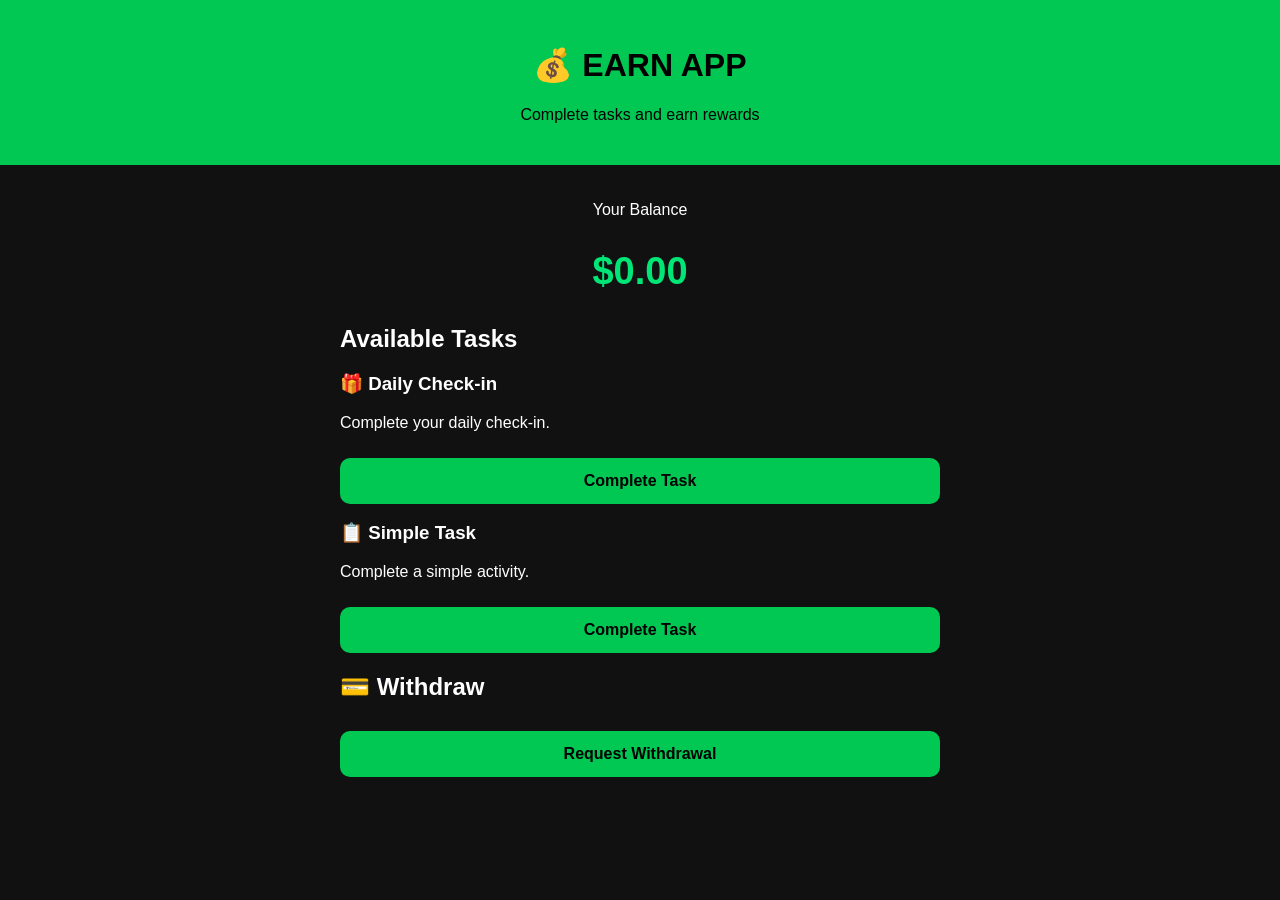
<file: exactly: index.html>
<!DOCTYPE html>
<html>
<head>
  <title>Earn App</title>
  <link rel="stylesheet" href="styles.css">
</head>
<body>

  <header>
    <h1>💰 EARN APP</h1>
    <p>Complete tasks and earn rewards</p>
  </header>

  <main>
    <div class="balance">
      <p>Your Balance</p>
      <h2>$0.00</h2>
    </div>

    <h2>Available Tasks</h2>

    <div class="task">
      <h3>🎁 Daily Check-in</h3>
      <p>Complete your daily check-in.</p>
      <button onclick="completeTask()">Complete Task</button>
    </div>

    <div class="task">
      <h3>📋 Simple Task</h3>
      <p>Complete a simple activity.</p>
      <button onclick="completeTask()">Complete Task</button>
    </div>

    <div class="wallet">
      <h2>💳 Withdraw</h2>
      <button onclick="withdraw()">Request Withdrawal</button>
    </div>
  </main>

  <script src="app.js"></script>
</body>
</html>
</file>
<file: styles.css>
body {
  margin: 0;
  font-family: Arial, sans-serif;
  background: #111;
  color: white;
}

header {
  text-align: center;
  padding: 25px 15px;
  background: #00c853;
  color: #000;
}

main {
  max-width: 600px;
  margin: auto;
  padding: 20px;
}

.card {
  background: #1e1e1e;
  padding: 20px;
  margin: 15px 0;
  border-radius: 15px;
}

.balance {
  text-align: center;
}

.balance h2 {
  font-size: 38px;
  color: #00e676;
}

input {
  width: 100%;
  box-sizing: border-box;
  padding: 14px;
  margin: 10px 0;
  border: none;
  border-radius: 10px;
  font-size: 16px;
}

button {
  width: 100%;
  padding: 14px;
  margin-top: 10px;
  border: none;
  border-radius: 10px;
  background: #00c853;
  color: #000;
  font-size: 16px;
  font-weight: bold;
}

button:active {
  transform: scale(0.98);
}
</file>
